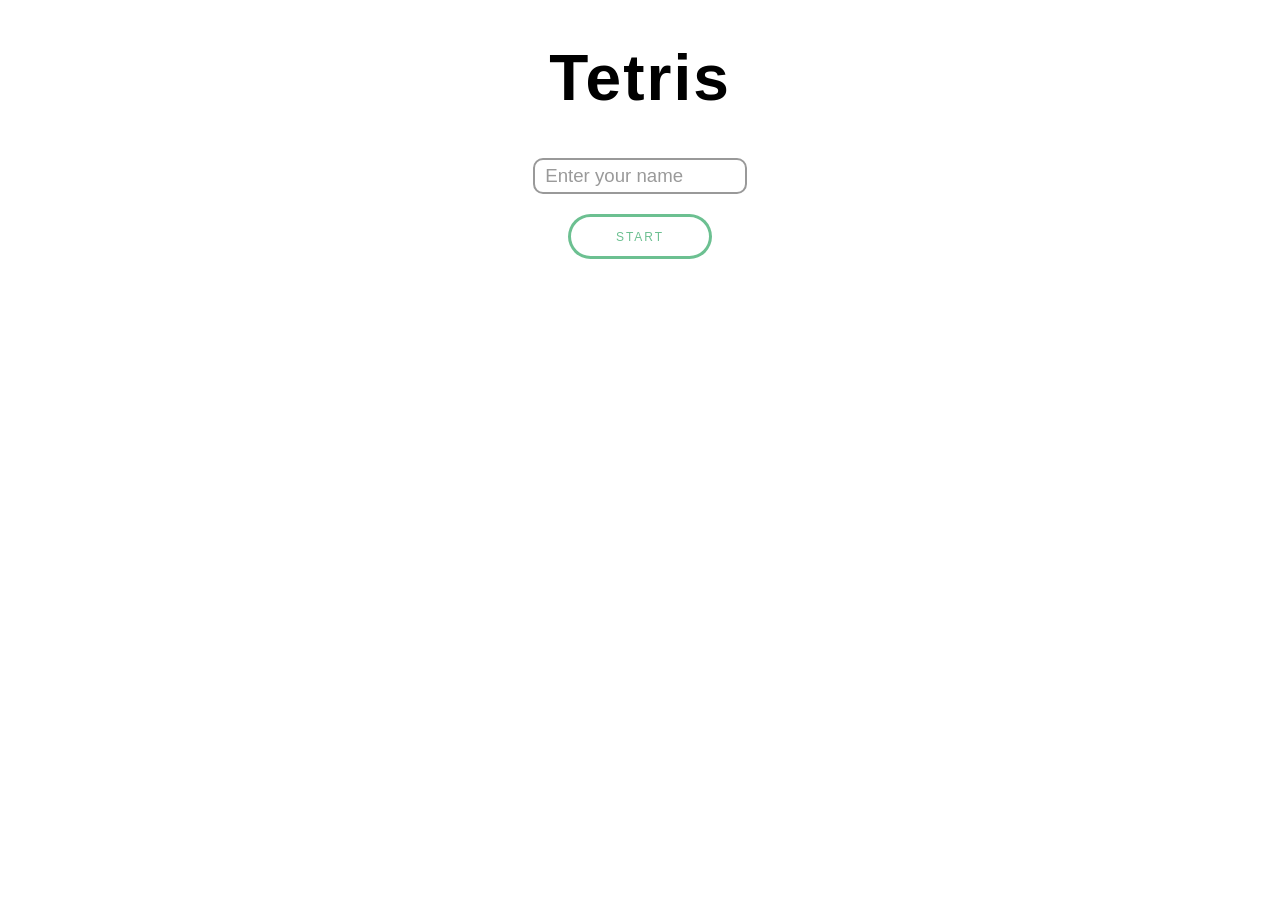
<file: index.html>
<!DOCTYPE html>
<html lang="en">

<head>
    <meta charset="UTF-8">
    <title>Tetris</title>
    <link href="style.css" rel="stylesheet">
</head>

<body>
    <h3 class="title">Tetris</h3>
    <form class="nameDialog" action="tetris.html" method="get" onsubmit="savePlayer()">
        <input id="playerName" type="text" placeholder="Enter your name" required>
        <button type="submit">Start</button>
    </form>
    <script>
        const playersName = localStorage["playerName"];
        document.getElementById("playerName").value = playersName !== undefined ? playersName : null;

        function savePlayer() {
            localStorage["playerName"] = document.getElementById("playerName").value;
        }

    </script>
</body>

</html>
</file>
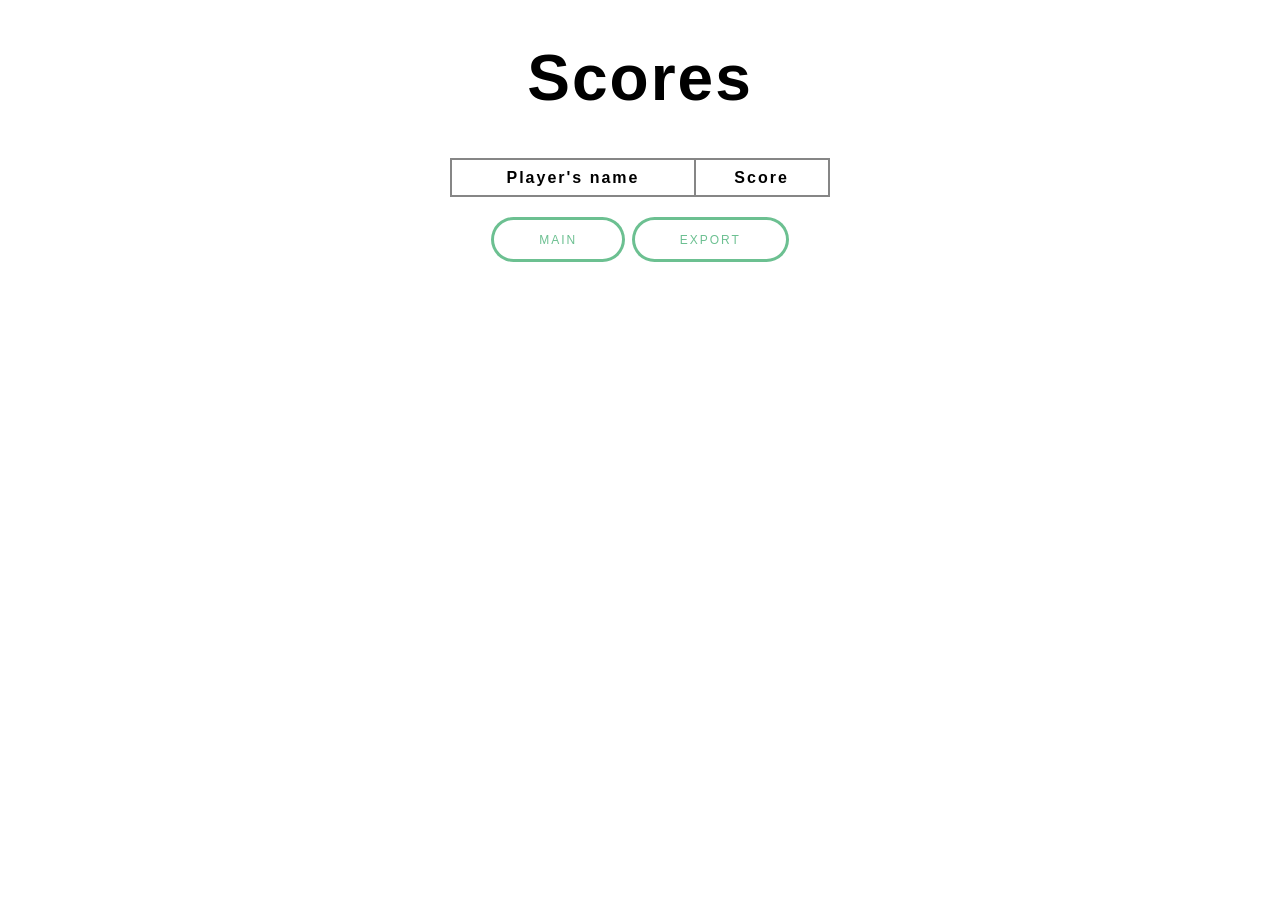
<file: scores.html>
<!DOCTYPE html>
<html lang="en">

<head>
    <meta charset="UTF-8">
    <title>Tetris</title>
    <link href="style.css" rel="stylesheet">
</head>

<body>
    <h3 class="title">Scores</h3>
    <div class="scores">
        <table id="scoresTable">
            <thead>
                <tr>
                    <th class="playersNameTh">Player's name</th>
                    <th>Score</th>
                </tr>
            </thead>
            <tbody></tbody>
        </table>
        <div class="scoresButtons">
            <button type="button" onclick="goToMainPage()">Main</button>
            <button type="button" onclick="exportScores()">Export</button>
        </div>
    </div>

    <script>
        function goToMainPage() {
            window.location.href = "index.html";
        }
    </script>
    <script type="text/javascript" src="scores.js"></script>
</body>

</html>
</file>
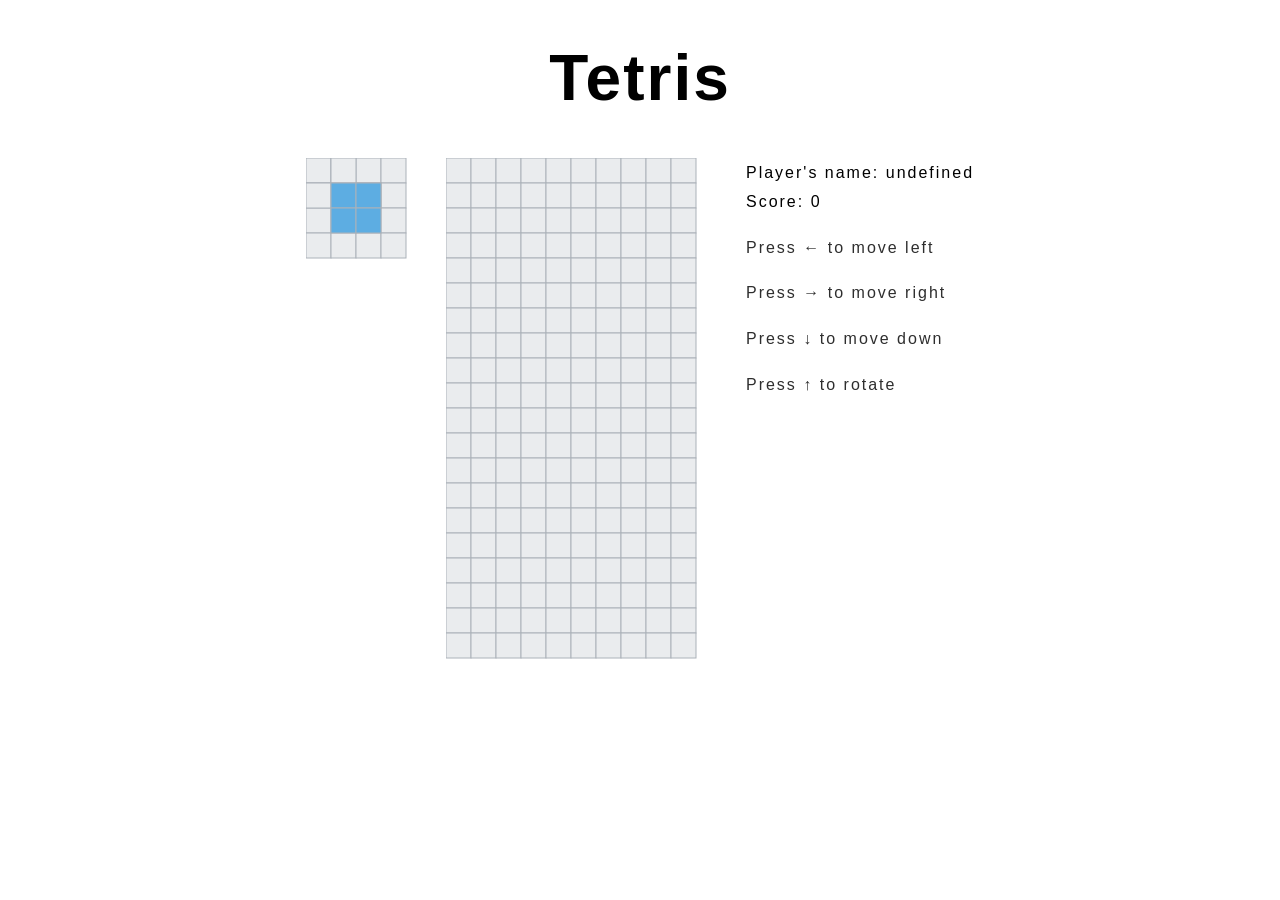
<file: tetris.html>
<!DOCTYPE html>
<html lang="en">
<head>
    <meta charset="UTF-8">
    <title>Tetris</title>
    <link href="style.css" rel="stylesheet">
</head>
<body>
    <h3 class="title">Tetris</h3>
    <div class="game">
        <canvas id="nextFigureView" width="140" height="120"></canvas>
        <canvas id="boardView" width="300" height="600"></canvas>
        <div class="stats">
            <div id="playerName" class="stats-text">Player's name: Name</div>
            <div id="score" class="stats-text">Score: 0</div>
            <div class="controls">
                <p>Press ← to move left</p>
                <p>Press → to move right</p>
                <p>Press ↓ to move down</p>
                <p>Press ↑ to rotate</p>
            </div>
        </div>
    </div>
    <div id="gameOverDialog">
        <div class="modal-content">
            <p>Game Over</p>
            <button type="button" onclick="openScores()">Scores</button>
        </div>
    </div>
    <script>
        function openScores() {
            window.location.href = "scores.html";
        }
    </script>
    <script type="text/javascript" src="tetris.js"></script>
</body>
</html>
</file>
<file: style.css>
body {
    font-family: "Source Sans Pro", Arial, Helvetica, sans-serif;
    font-weight: 400;
    line-height: 1.85em;
    letter-spacing: 2px;
}

p {
    color: #2e2e2e;
}

button {
	background-color: transparent;
	box-shadow: inset 0 0 0 3px #6cc091;
	color: #6cc091 !important;
	border-radius: 30px;
	border: 0;
	cursor: pointer;
	display: inline-block;
	font-size: .75em;
	height: 3.75em;
	line-height: 3.85em;
	letter-spacing: 2px;
	padding: 0 4em;
	text-align: center;
	text-decoration: none;
	text-transform: uppercase;
    white-space: nowrap;
}

.title {
    text-align: center;
    font-size: 48pt;
}

.nameDialog {
    display: flex;
    flex-direction: column;
    align-items: center;
}

.nameDialog input {
    width: 15%;
    border: 2px solid #999;
    border-radius: 10px;
    padding: 5px 10px;
    color: #292828;
    margin-bottom: 20px;
	font-size: 14pt;
}

::placeholder {
    color: #9a9a9a;
}

.nameDialog input:focus {
    border-color: #666;
}

.game {
    display: flex;
    justify-content: center;
    align-items: flex-start;
}

.statisticsView {
    width: 120px;
    white-space: nowrap;
}

#gameOverDialog {
    display: none;
    position: fixed;
    z-index: 1;
    left: 0;
    top: 0;
    width: 100%;
    height: 100%;
    background-color: rgba(0,0,0,0.4); /* Black w/ opacity */
}

#gameOverDialog .modal-content {
    width: 20%;
    margin: 15% auto;
    border: 2px solid #868686;
    padding: 30px 20px;
    background-color: #fefefe;
}

#gameOverDialog p {
    margin: 0 0 15px;
    text-align: center;
    font-size: 20px;
}

#gameOverDialog button {
    display: block;
    margin: auto;
}

.scores {
    display: flex;
    flex-direction: column;
    align-items: center;
}

#scoresTable {
    width: 30%;
    border-collapse: collapse;
    text-align: center;
    margin-bottom: 20px;
}

#scoresTable th, #scoresTable td {
    border: 2px solid #868686;
    padding: 3px 20px;    
}

#scoresTable .new-score {
    color: rgb(134, 4, 4);
}
</file>
